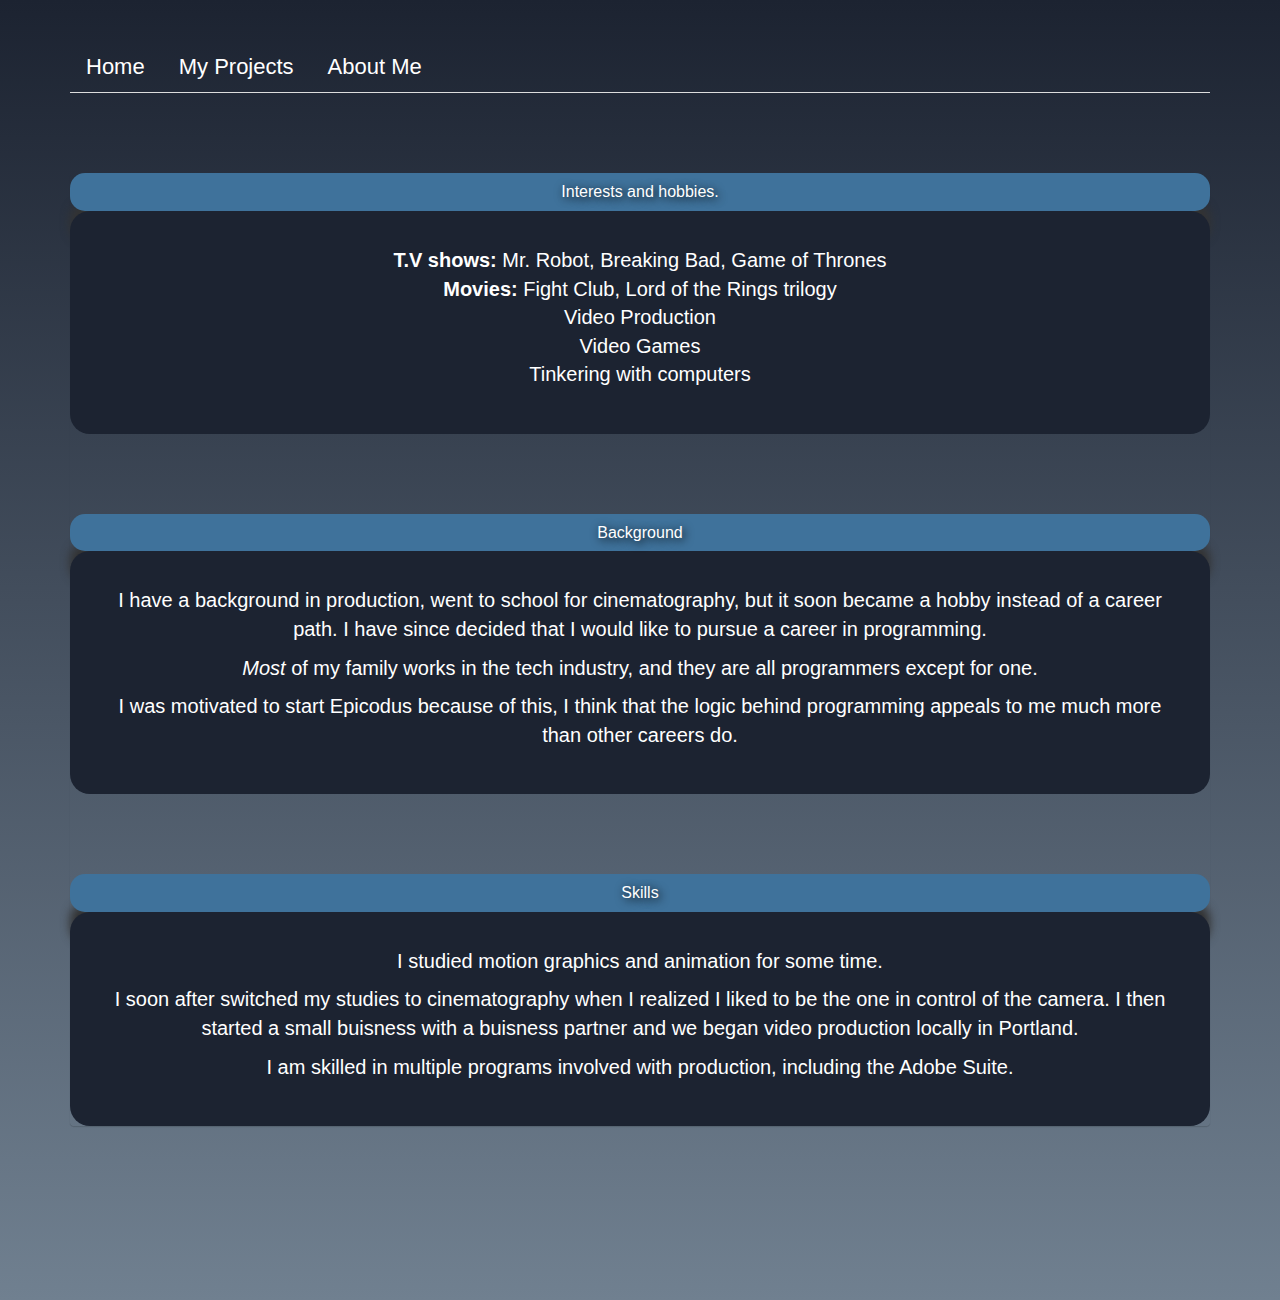
<file: about-me.html>
<!DOCTYPE html>
<html>
  <head>
    <link rel="stylesheet" href="css/bootstrap.css" type="text/css">
    <link rel="stylesheet" href="css/styles.css" type="text/css">
    <meta charset="utf-8">
    <title>About me</title>
  </head>
  <br>
  <br>
  <div class="container">
  <body>
    <!-- Nav Bar -->
    <ul class="nav nav-tabs">
       <li role="presentation" class=""><a href="index.html">Home</a></li>
       <li role="presentation"><a href="projects.html">My Projects</a></li>
       <li role="presentation"><a href="about-me.html">About Me</a></li>
       <!-- Nav Bar -->
     </ul>
     <br>
     <br>
     <br>
     <br>
     <div class="panel panel-default">
       <div class="panel-heading panel-heading-custom">
        <h2 class="panel-title">Interests and hobbies.</h2>
      </div>
      <div class="aboutmelist">
        <div class="panel-body">
          <ul class="list-unstyled">
            <li><span>T.V shows:</span> Mr. Robot, Breaking Bad, Game of Thrones</li>
            <li><strong>Movies:</strong> Fight Club, Lord of the Rings trilogy </li>
            <li>Video Production</li>
            <li>Video Games</li>
            <li>Tinkering with computers</li>
          </ul>
        </div>
      </div><br><br><br><br><br>
      <div class="panel panel-default">
        <div class="panel-heading panel-heading-custom">
         <h2 class="panel-title">Background</h2>
       </div>
       <div class="aboutmelist">
         <div class="panel-body">
           <p>I have a background in production, went to school for cinematography, but it soon became a hobby instead of a career path. I have since decided that I would like to pursue a career in programming.</p>
           <p><em>Most</em> of my family works in the tech industry, and they are all programmers except for one.</p>
           <p>I was motivated to start Epicodus because of this, I think that the logic behind programming appeals to me much more than other careers do.</p>
         </div>
       </div>
       <br><br><br><br><br>
       <div class="panel panel-default">
         <div class="panel-heading panel-heading-custom">
          <h2 class="panel-title">Skills</h2>
        </div>
      <div class="aboutmelist">
        <div class="panel-body">
          <p>I studied motion graphics and animation for some time.</p>
          <p>I soon after switched my studies to cinematography when I realized I liked to be the one in control of the camera. I then started a small buisness with a buisness partner and we began video production locally in Portland.</p>
          <p>I am skilled in multiple programs involved with production, including the Adobe Suite.</p>
        </div>
      </div>
  </body>
  </div>
</html>
</file>
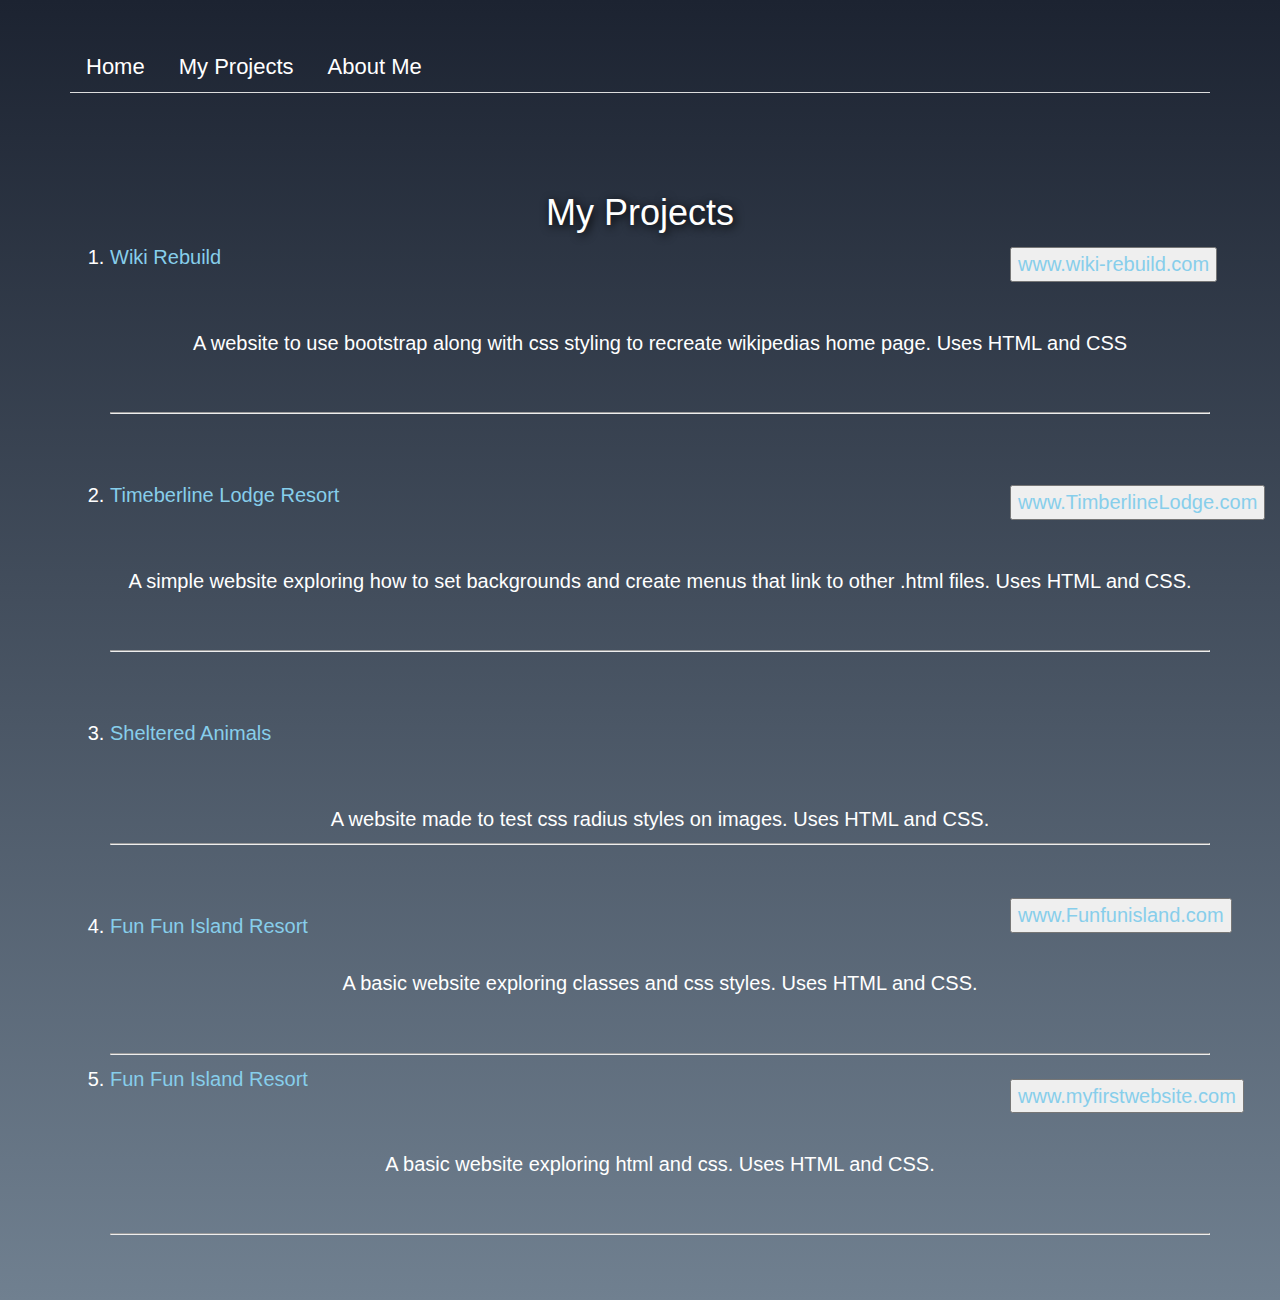
<file: projects.html>
<!DOCTYPE html>
<html>
  <head>
    <link rel="stylesheet" href="css/bootstrap.css" type="text/css">
    <link rel="stylesheet" href="css/styles.css" type="text/css">
    <meta charset="utf-8">
    <title>My Projects</title>
  </head>
  <br>
  <br>
  <div class="container">
  <body>
    <ul class="nav nav-tabs">
       <li role="presentation" class=""><a href="index.html">Home</a></li>
       <li role="presentation"><a href="projects.html">My Projects</a></li>
       <li role="presentation"><a href="about-me.html">About Me</a></li>
     </ul>
     <br>
     <br>
     <br>
     <br>
     <div class="projecttitle">
       <h1>My Projects</h1>
     </div>
     <div class="bodytext">
     <div class="projectlist">
     <ol>
       <li><a href="https://github.com/ChrisSwanenr/Wiki-Rebuild">Wiki Rebuild</a></li>
       <br>
       <br>
       <p>A website to use bootstrap along with css styling to recreate wikipedias home page. Uses HTML and CSS</p><a class="button" href="https://chrisswanenr.github.io/Wiki-Rebuild/"><button>www.wiki-rebuild.com</button></a><hr>
       <br>
       <br>
       <li><a href="https://github.com/ChrisSwanenr/mthood">Timeberline Lodge Resort</a></li>
       <br>
       <br>
       <p>A simple website exploring how to set backgrounds and create menus that link to other .html files. Uses HTML and CSS.</p>
       <a class="button" href="https://chrisswanenr.github.io/Mountain/"><button>www.TimberlineLodge.com</button></a><hr>
       <br>
       <br>
       <li><a href="https://github.com/ChrisSwanenr/animals">Sheltered Animals</a></li>
       <br>
       <br>
       <p>A website made to test css radius styles on images. Uses HTML and CSS.</p>
      <!-- <a class="button" href="https://chrisswanenr.github.io/animal-shelter/"><button>www.AnimalShelter.com</button></a> --><hr>
      <br>
      <br>
       <li><a href="https://github.com/ChrisSwanenr/Fun-fun-island">Fun Fun Island Resort</a></li>
       <br>
       <p>A basic website exploring classes and css styles. Uses HTML and CSS.</p>
       <a class="button1" href="https://chrisswanenr.github.io/Fun-fun-island/"><button>www.Funfunisland.com</button></a><hr>
       <li><a href="https://github.com/ChrisSwanenr/myfirstwebsite">Fun Fun Island Resort</a></li>
       <br>
       <br>
       <p>A basic website exploring html and css. Uses HTML and CSS.</p>
       <a class="button1" href="https://chrisswanenr.github.io/myfirstwebsite/"><button>www.myfirstwebsite.com</button></a><hr>
       <!--<br>
       <br>
       <br>
       <br>
       <br>
       <br>
       <br>
       <br>
       <br>
       <br>
       <br>
       <br>
       <br>
        Add video projects here later<h1>Video Projects</h1> -->
     </ol>
   </div>
 </div>

  </body>
</div>
</html>
</file>
<file: css/styles.css>
@media screen and (min-device-width: 1200px) and(max-device-width: 1600px) and (-webkit-min-device-pixel-ratio-1)

}

@media screen {
  and (min-device-width:1200px)
  and (max-device-width:1600px)
  and (-webkit-min-device-pixel-ratio: 2)
  and (min-resolution: 192dpi)

}

.title {
  position: relative;
  left: 110px;
  color: white;
}
h2 {
  text-align: center;
}
hr {
    display: block;
    margin-top: 0.5em;
    margin-bottom: 0.5em;
    margin-left: auto;
    margin-right: auto;
    border-style: inset;
    border-width: 1px;
}
.projectlist {
  font-size: 20px;
}
.aboutmelist {
  font-size: 20px;
  border-radius: 20px;
}
body {
  background: linear-gradient(to bottom, #1C2331, #708090);
  background-size: cover;
  font-family: "Arial" sans-serif;
}


}

body {
  background-size: cover;

}.bodytext {
  color: white;
}
.well {
margin-right: 44%;
position:relative;
left: 147px;
background-color: #3F729B;
border-radius: 30px;
color: white;
}
img {
  position: relative;
  left: 180px;
  border-radius: 5px;
  box-shadow: 10px 15px 100px 10px black;
}

.projecttitle {
  color: white;
}
.panel-default > .panel-heading-custom {
  background-color: #3F729B;
  border-radius: 15px;

}
.panel-title {
  color: white;

}
a {
  color: white;
}

.projectlist a {
  color: skyblue;
}

html {
  height: 1300px;
}


.aboutmelist {
  background-color: #1C2331;
  padding: 20px;
  color: white;
  margin-bottom: -20px;
}
h1 {
  text-align: center;
  text-shadow: 2px 2px 10px black;
}
h2 {
  text-shadow: 2px 2px 10px black;
}
h6 {
  color: white;
  position: relative;
  top: -30px;
  left: 750px
}
ul {
  text-align: center;
}
p {
  text-align: center;
}
.button {
  position:relative;
  left: 900px;
  top: -120px;
}
.button1 {
  position:relative;
  left: 900px;
  top: -110px;
}
.button2 {
  position:relative;
  left: 900px;
  top: -91px;
}
span {
  font-weight: bold;
}
.nav {
  font-size: 22px;
}
</file>
